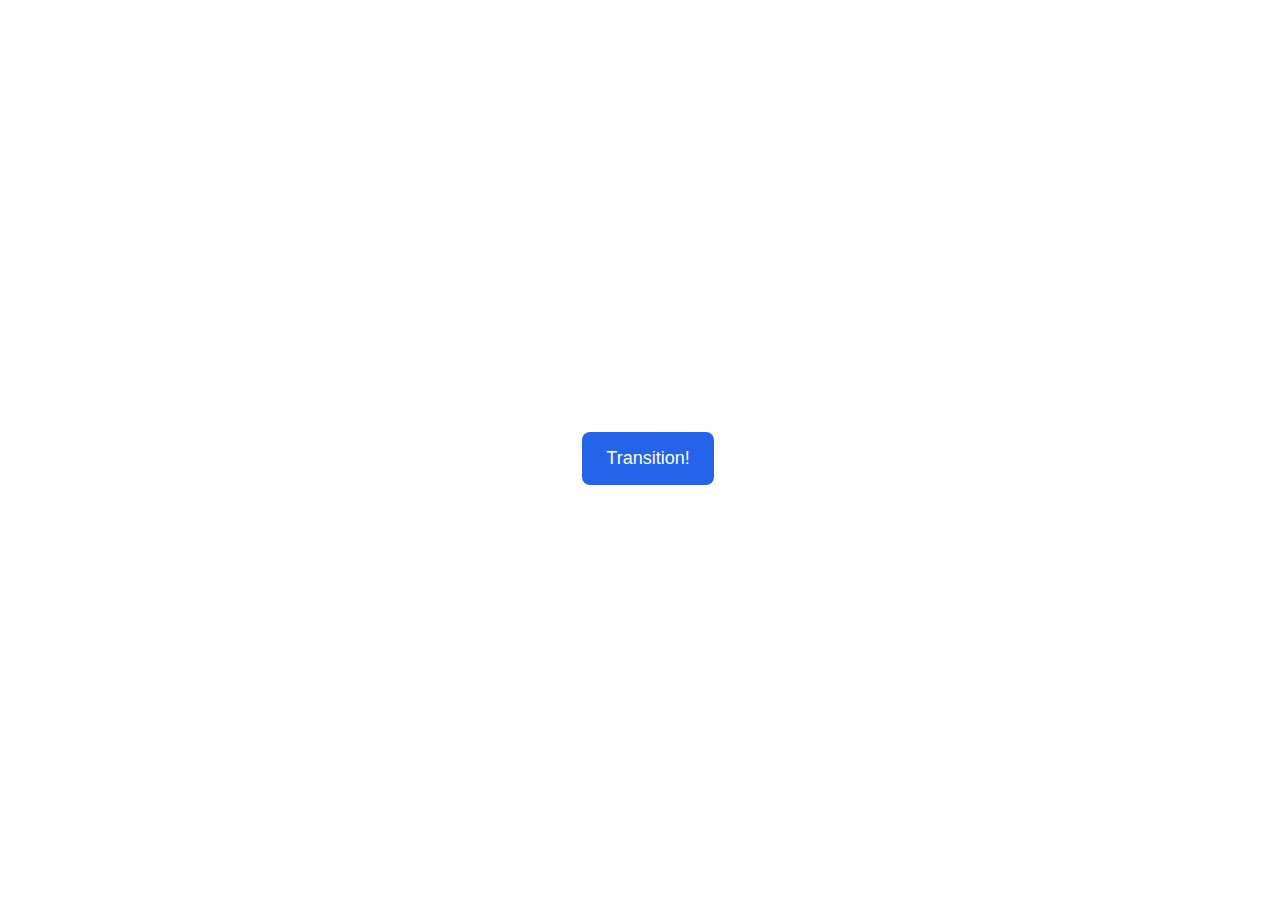
<file: animation/01-button-hover/index.html>
<!DOCTYPE html>
<html lang="en">
  <head>
    <meta charset="UTF-8" />
    <meta http-equiv="X-UA-Compatible" content="IE=edge" />
    <meta name="viewport" content="width=device-width, initial-scale=1.0" />
    <title>Button Hover</title>
    <link rel="stylesheet" href="style.css" />
  </head>
  <body>
    <div id="transition-container">
      <button>Transition!</button>
    </div>
  </body>
</html>
</file>
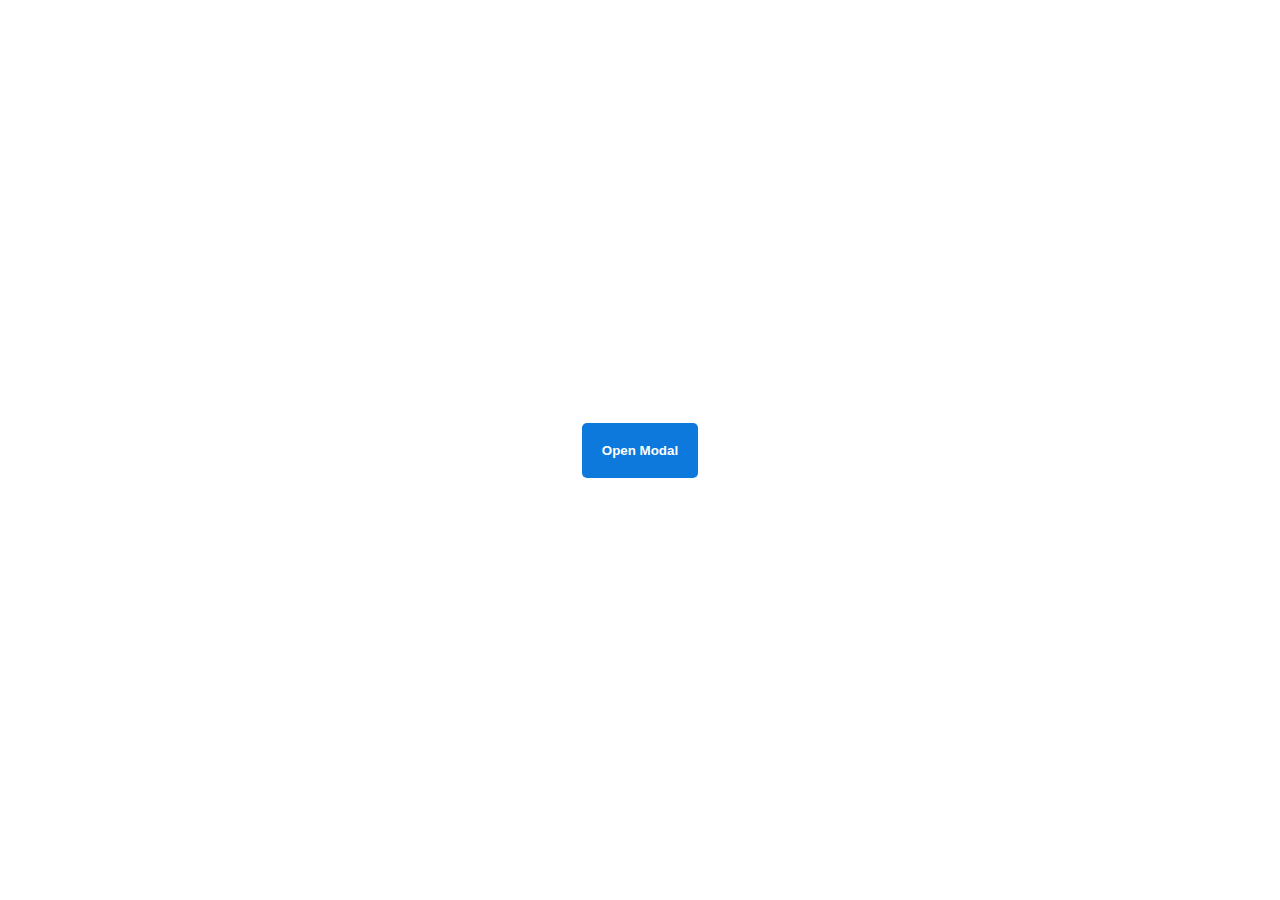
<file: animation/02-pop-up/index.html>
<!DOCTYPE html>
<html lang="en">
  <head>
    <meta charset="UTF-8" />
    <meta http-equiv="X-UA-Compatible" content="IE=edge" />
    <meta name="viewport" content="width=device-width, initial-scale=1.0" />
    <title>Popup</title>
    <link rel="stylesheet" href="style.css" />
  </head>
  <body>
    <div class="backdrop"></div>
    <div class="popup-modal">
      <h1>Look at me!</h1>
      <p>I'm a pop up dialog!</p>
      <button id="close-modal">Close Modal</button>
    </div>
    <div class="button-container">
      <button id="trigger-modal">Open Modal</button>
    </div>
    <script src="script.js"></script>
  </body>
</html>
</file>
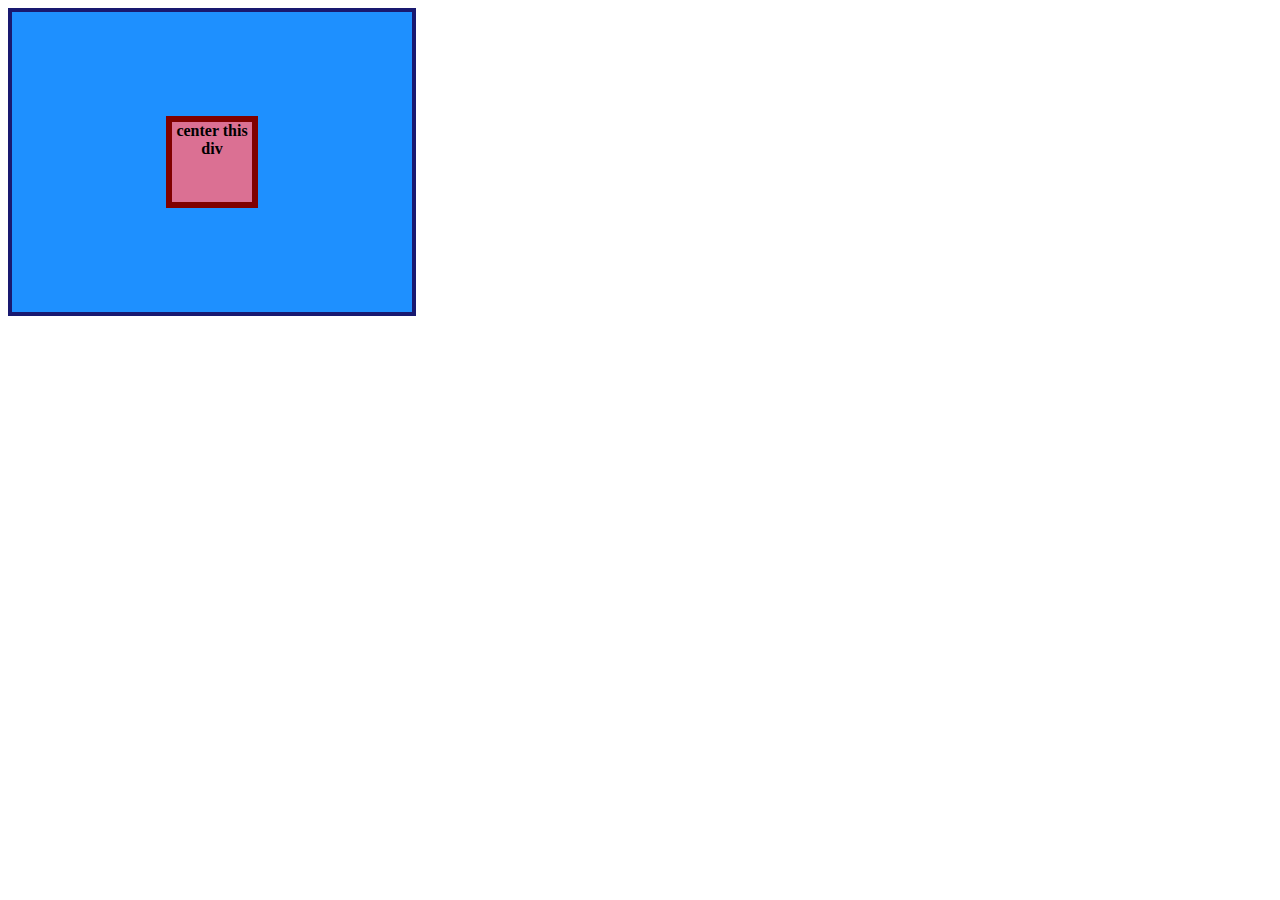
<file: flex/01-flex-center/index.html>
<!DOCTYPE html>
<html lang="en">
  <head>
    <meta charset="UTF-8">
    <meta http-equiv="X-UA-Compatible" content="IE=edge">
    <meta name="viewport" content="width=device-width, initial-scale=1.0">
    <title>CENTER THIS DIV</title>
    <link rel="stylesheet" href="style.css">
  </head>
  <body>
    <div class="container">
      <div class="box">center this div</div>
    </div>
  </body>
</html>
</file>
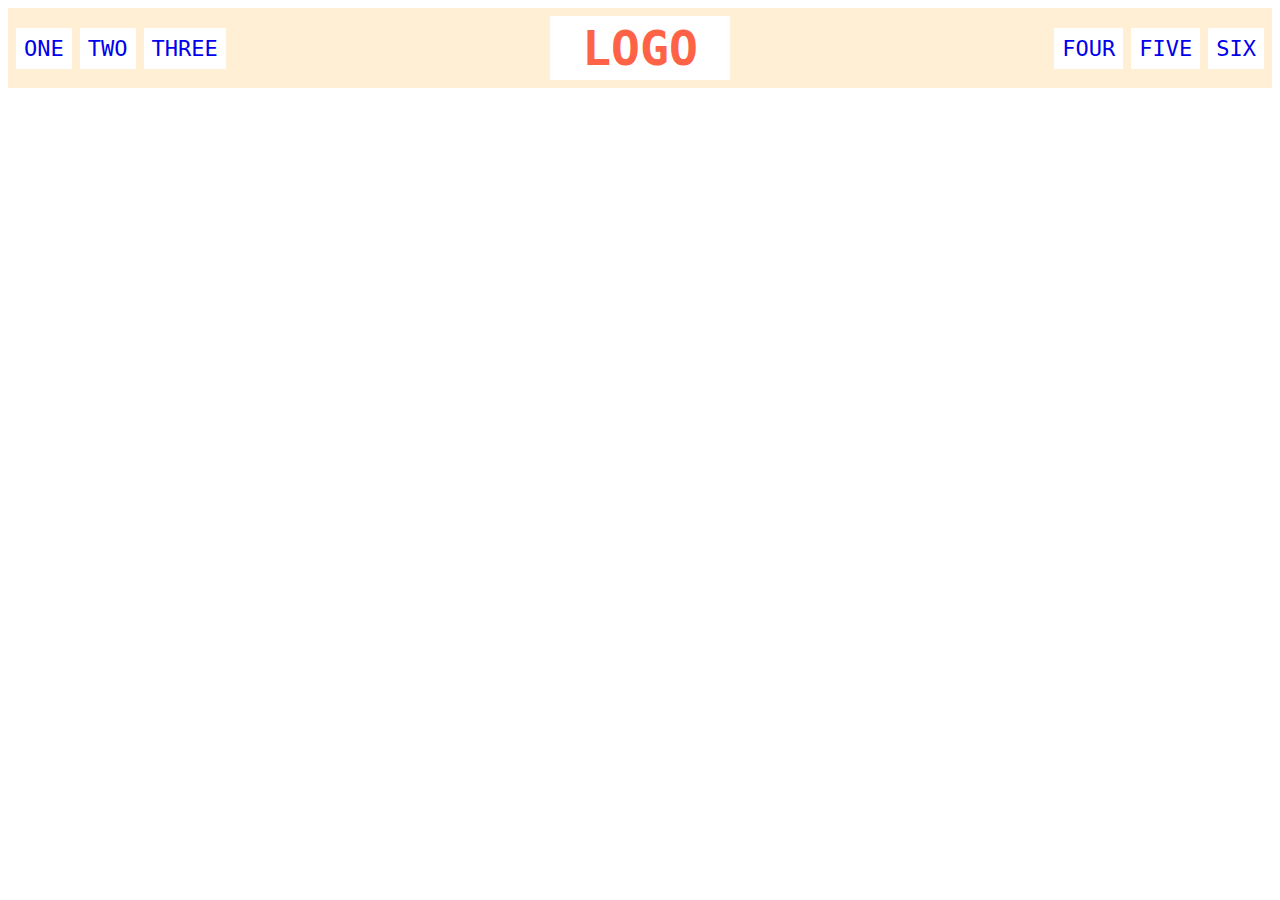
<file: flex/02-flex-header/index.html>
<!DOCTYPE html>
<html lang="en">
  <head>
    <meta charset="UTF-8">
    <meta http-equiv="X-UA-Compatible" content="IE=edge">
    <meta name="viewport" content="width=device-width, initial-scale=1.0">
    <title>Flex Header</title>
    <link rel="stylesheet" href="style.css">
  </head>
  <body>
    <div class="header">
      <div class="left-links">
        <ul>
          <li><a href="#">ONE</a></li>
          <li><a href="#">TWO</a></li>
          <li><a href="#">THREE</a></li>
        </ul>
      </div>
      <div class="logo">LOGO</div>
      <div class="right-links">
        <ul>
          <li><a href="#">FOUR</a></li>
          <li><a href="#">FIVE</a></li>
          <li><a href="#">SIX</a></li>
        </ul>
      </div>
    </div>
  </body>
</html>
</file>
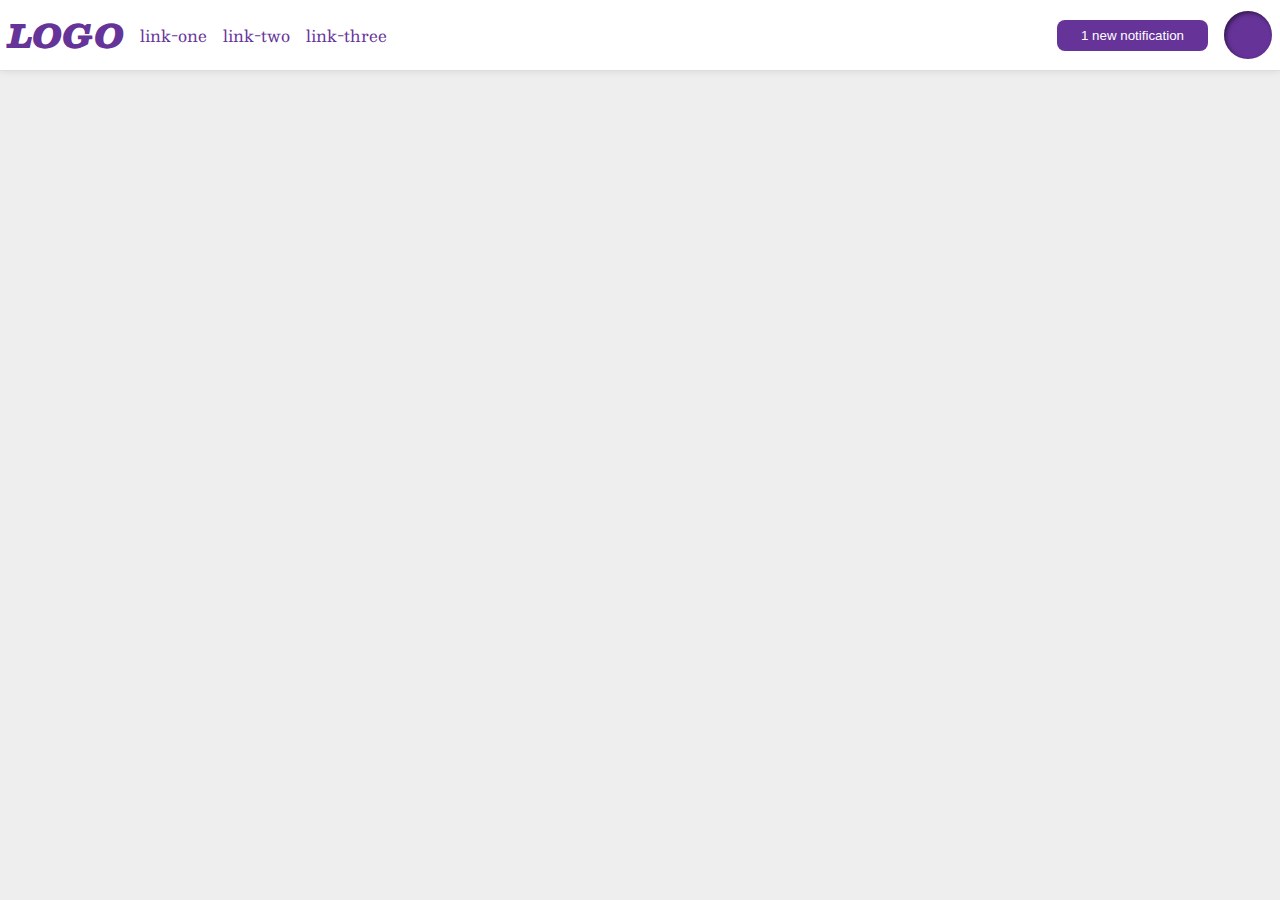
<file: flex/03-flex-header-2/index.html>
<!DOCTYPE html>
<html lang="en">
  <head>
    <meta charset="UTF-8">
    <meta http-equiv="X-UA-Compatible" content="IE=edge">
    <meta name="viewport" content="width=device-width, initial-scale=1.0">
    <title>Flex Header 2</title>
    <link rel="stylesheet" href="style.css">
  </head>
  <body>
    <div class="header">
      <div class="left-links">
        <div class="logo">
          LOGO
        </div>
        <ul class="links">
          <li><a href="google.com">link-one</a></li>
          <li><a href="google.com">link-two</a></li>
          <li><a href="google.com">link-three</a></li>
        </ul>
      </div>
      <div class="right-links">
        <button class="notifications">
          1 new notification
        </button>
        <div class="profile-image"></div>
      </div>
    </div>
  </body>
</html>
</file>
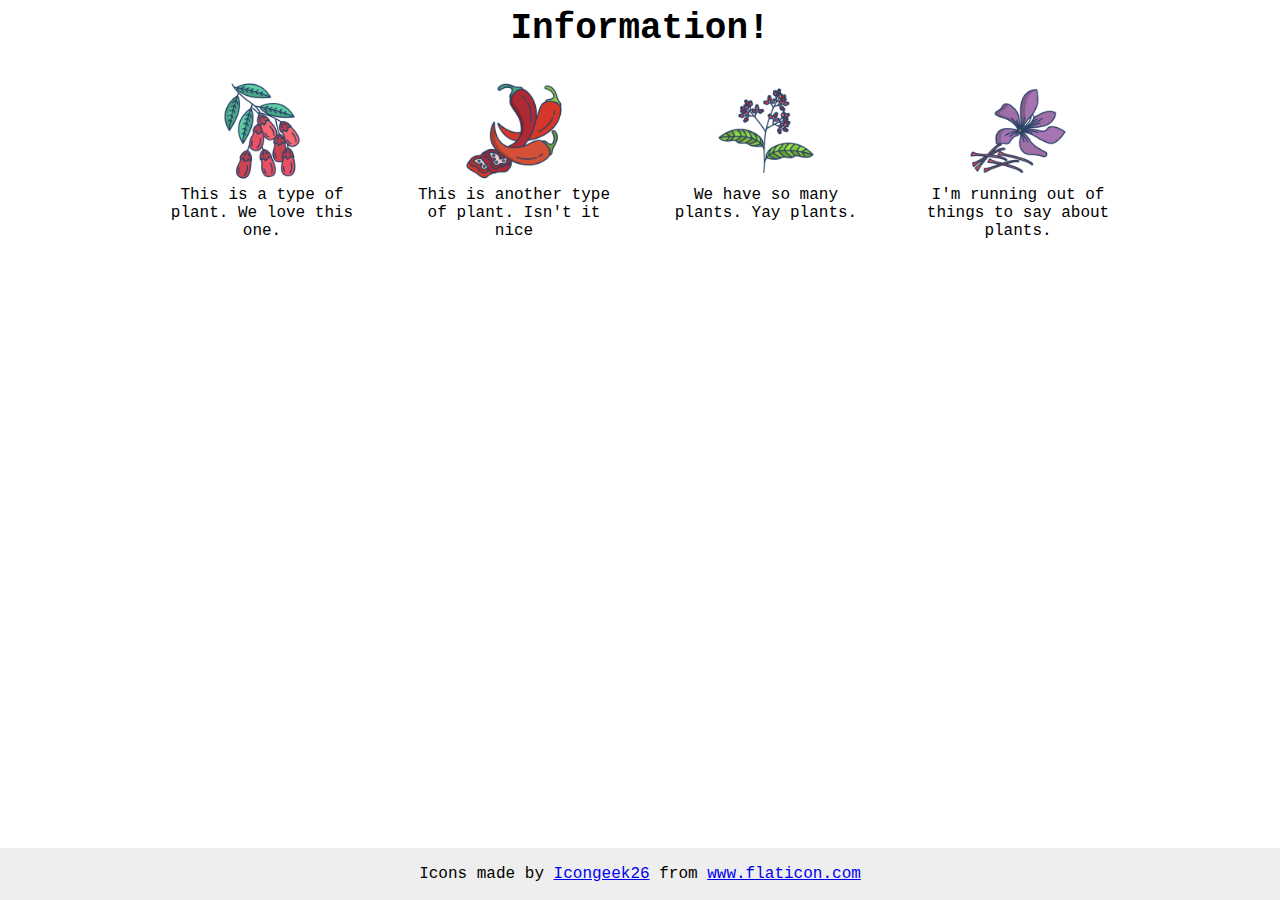
<file: flex/04-flex-information/index.html>
<!DOCTYPE html>
<html lang="en">
  <head>
    <meta charset="UTF-8" />
    <meta http-equiv="X-UA-Compatible" content="IE=edge" />
    <meta name="viewport" content="width=device-width, initial-scale=1.0" />
    <title>Information</title>
    <link rel="stylesheet" href="style.css" />
  </head>
  <body>
    <div class="title">Information!</div>
    <div class="plants">
      <div class="one">
        <img src="./images/barberry.png" alt="barberry" />
        <div class="text">This is a type of plant. We love this one.</div>
      </div>
      <div class="two">
        <img src="./images/chilli.png" alt="chili" />
        <div class="text">This is another type of plant. Isn't it nice</div>
      </div>
      <div class="three">
        <img src="./images/pepper.png" alt="pepper" />
        <div class="text">We have so many plants. Yay plants.</div>
      </div>
      <div class="four">
        <img src="./images/saffron.png" alt="saffron" />
        <div class="text">I'm running out of things to say about plants.</div>
      </div>
    </div>

    <!-- disregard this section, it's here to give attribution to the creator of these icons -->
    <div class="footer">
      <div>
        Icons made by
        <a href="https://www.flaticon.com/authors/icongeek26" title="Icongeek26"
          >Icongeek26</a
        >
        from
        <a href="https://www.flaticon.com/" title="Flaticon"
          >www.flaticon.com</a
        >
      </div>
    </div>
  </body>
</html>
</file>
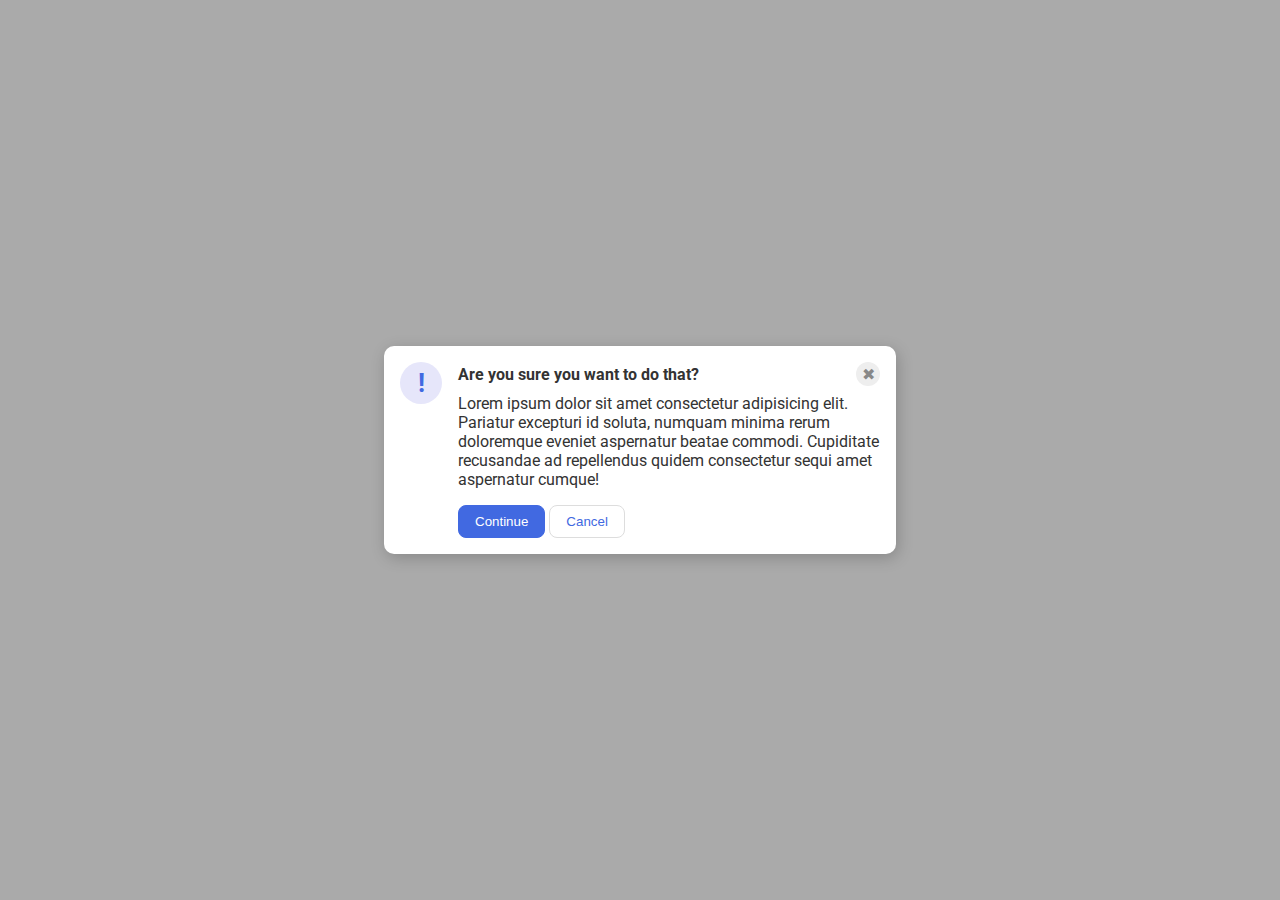
<file: flex/05-flex-modal/index.html>
<!DOCTYPE html>
<html lang="en">
  <head>
    <meta charset="UTF-8">
    <meta http-equiv="X-UA-Compatible" content="IE=edge">
    <meta name="viewport" content="width=device-width, initial-scale=1.0">
    <link rel="stylesheet" href="style.css">
    <title>Modal</title>
  </head>
  <body>
    <div class="modal">
      <div class="icon">!</div>
      <div class="group">
      <div class="header">Are you sure you want to do that?
        <div class="close-button">✖</div>
      </div>
      <div class="text">Lorem ipsum dolor sit amet consectetur adipisicing elit. Pariatur excepturi id soluta, numquam minima rerum doloremque eveniet aspernatur beatae commodi. Cupiditate recusandae ad repellendus quidem consectetur sequi amet aspernatur cumque!</div>
      <div class="CC">
        <button class="continue">Continue</button>
        <button class="cancel">Cancel</button>
      </div>
    </div>
    </div>
  </body>
</html>
</file>
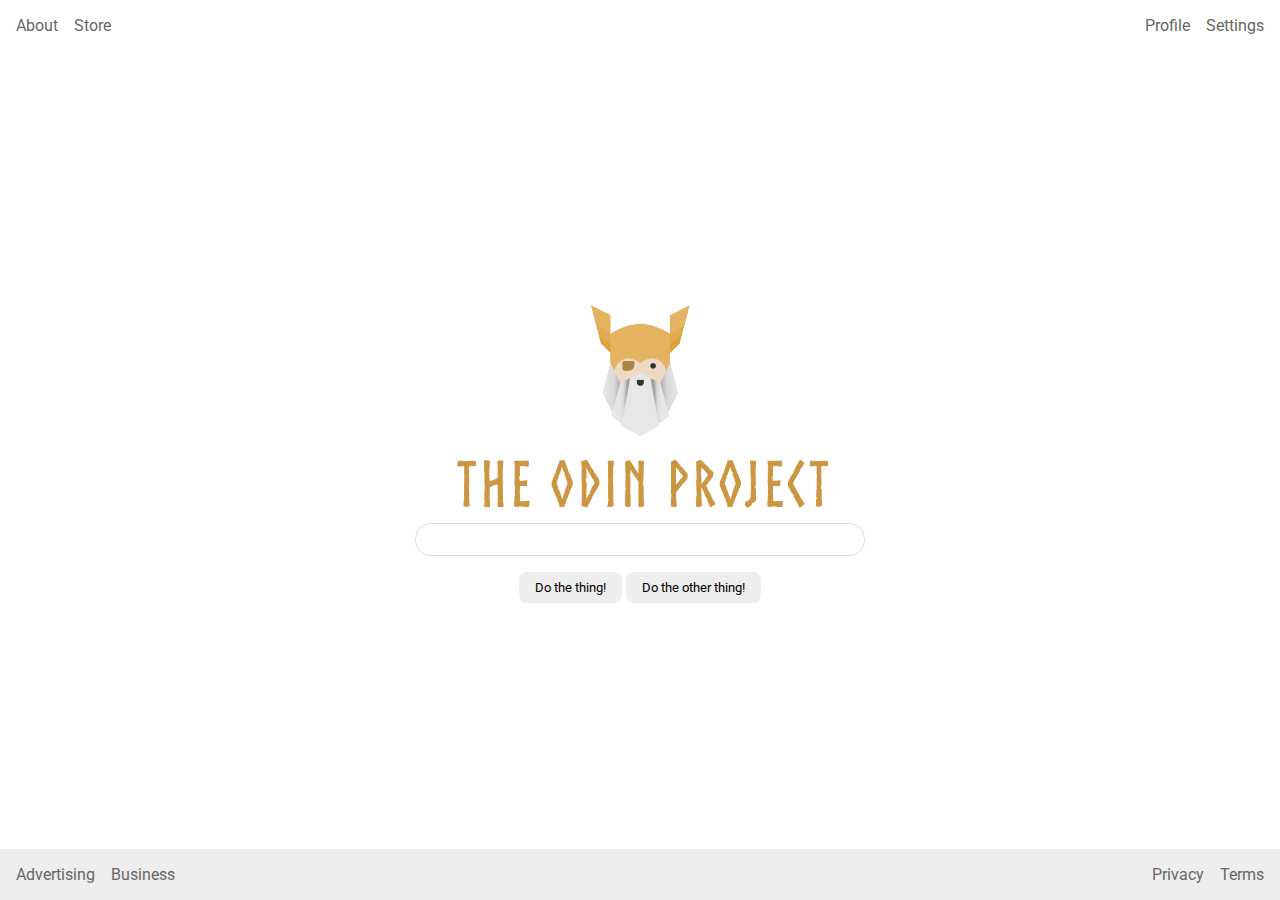
<file: flex/06-flex-layout/index.html>
<!DOCTYPE html>
<html lang="en">
  <head>
    <meta charset="UTF-8" />
    <meta http-equiv="X-UA-Compatible" content="IE=edge" />
    <meta name="viewport" content="width=device-width, initial-scale=1.0" />
    <title>LAYOUT</title>
    <link rel="stylesheet" href="./style.css" />
  </head>
  <body>
    <div class="header">
      <ul class="left-links">
        <li><a href="#">About</a></li>
        <li><a href="#">Store</a></li>
      </ul>
      <ul class="right-links">
        <li><a href="#">Profile</a></li>
        <li><a href="#">Settings</a></li>
      </ul>
    </div>
    <div class="content">
      <img src="./logo.png" alt="" />
      <div class="input">
        <input type="text" />
      </div>
      <div class="buttons">
        <button>Do the thing!</button>
        <button>Do the other thing!</button>
      </div>
    </div>
    <div class="footer">
      <ul class="left-links">
        <li><a href="#">Advertising</a></li>
        <li><a href="#">Business</a></li>
      </ul>
      <ul class="right-links">
        <li><a href="#">Privacy</a></li>
        <li><a href="#">Terms</a></li>
      </ul>
    </div>
  </body>
</html>
</file>
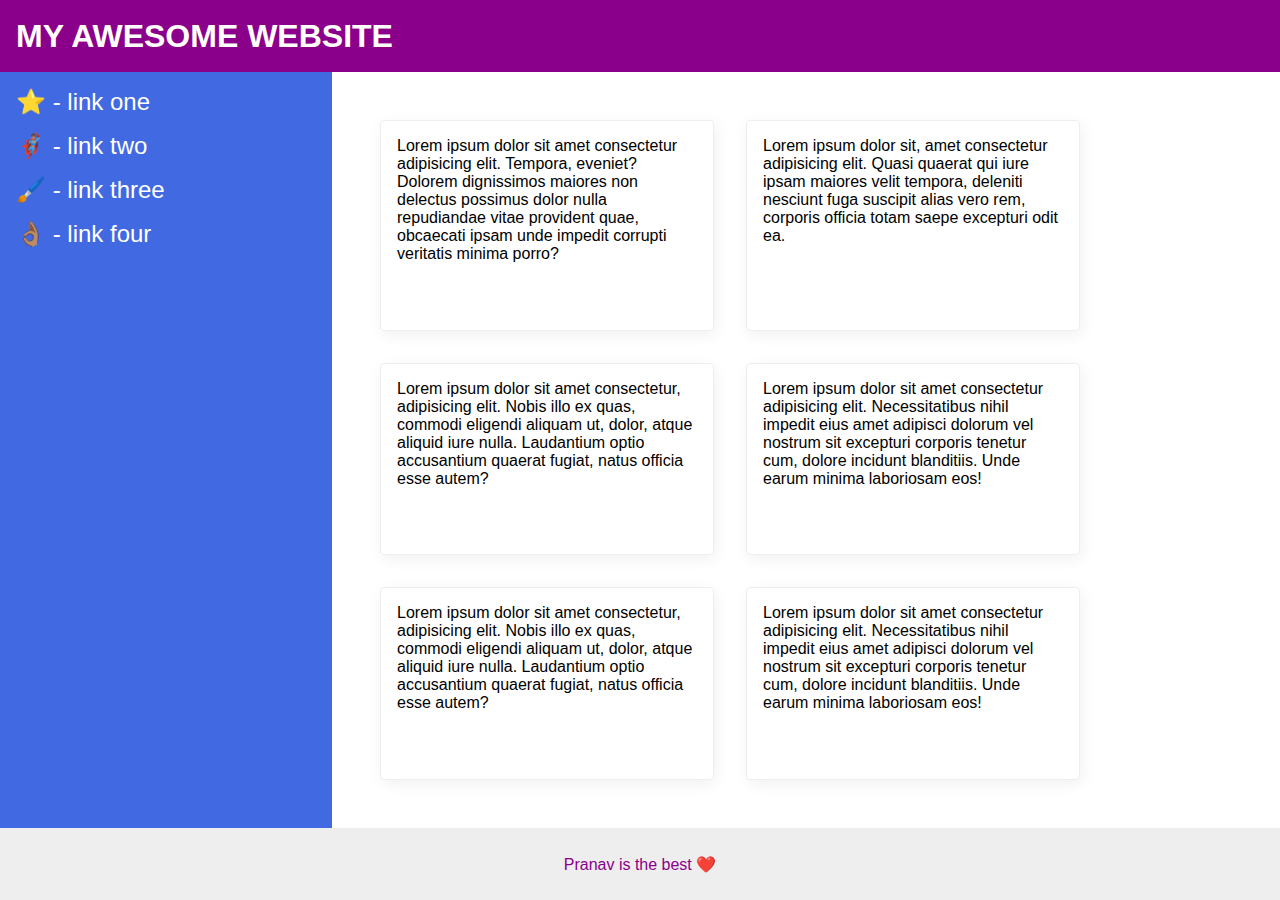
<file: flex/07-flex-layout-2/index.html>
<!DOCTYPE html>
<html lang="en">
  <head>
    <meta charset="UTF-8">
    <meta http-equiv="X-UA-Compatible" content="IE=edge">
    <meta name="viewport" content="width=device-width, initial-scale=1.0">
    <title>The Holy Grail</title>
    <link rel="stylesheet" href="style.css">
  </head>
  <body>
    <div class="header">
      MY AWESOME WEBSITE
    </div>
    <div class="body">
      <div class="sidebar">
        <ul>
          <li><a href="#">⭐ - link one</a></li>
          <li><a href="#">🦸🏽‍♂️ - link two</a></li>
          <li><a href="#">🖌️ - link three</a></li>
          <li><a href="#">👌🏽 - link four</a></li>
        </ul>
      </div>
      <div class="container">
        <div class="card">Lorem ipsum dolor sit amet consectetur adipisicing elit. Tempora, eveniet? Dolorem dignissimos maiores non delectus possimus dolor nulla repudiandae vitae provident quae, obcaecati ipsam unde impedit corrupti veritatis minima porro?</div>
        <div class="card">Lorem ipsum dolor sit, amet consectetur adipisicing elit. Quasi quaerat qui iure ipsam maiores velit tempora, deleniti nesciunt fuga suscipit alias vero rem, corporis officia totam saepe excepturi odit ea.</div>
        <div class="card">Lorem ipsum dolor sit amet consectetur, adipisicing elit. Nobis illo ex quas, commodi eligendi aliquam ut, dolor, atque aliquid iure nulla. Laudantium optio accusantium quaerat fugiat, natus officia esse autem?</div>
        <div class="card">Lorem ipsum dolor sit amet consectetur adipisicing elit. Necessitatibus nihil impedit eius amet adipisci dolorum vel nostrum sit excepturi corporis tenetur cum, dolore incidunt blanditiis. Unde earum minima laboriosam eos!</div>
        <div class="card">Lorem ipsum dolor sit amet consectetur, adipisicing elit. Nobis illo ex quas, commodi eligendi aliquam ut, dolor, atque aliquid iure nulla. Laudantium optio accusantium quaerat fugiat, natus officia esse autem?</div>
        <div class="card">Lorem ipsum dolor sit amet consectetur adipisicing elit. Necessitatibus nihil impedit eius amet adipisci dolorum vel nostrum sit excepturi corporis tenetur cum, dolore incidunt blanditiis. Unde earum minima laboriosam eos!</div>
      </div>
    </div>
    
    <div class="footer">
      Pranav is the best ❤️
    </div>
  </body>
</html>
</file>
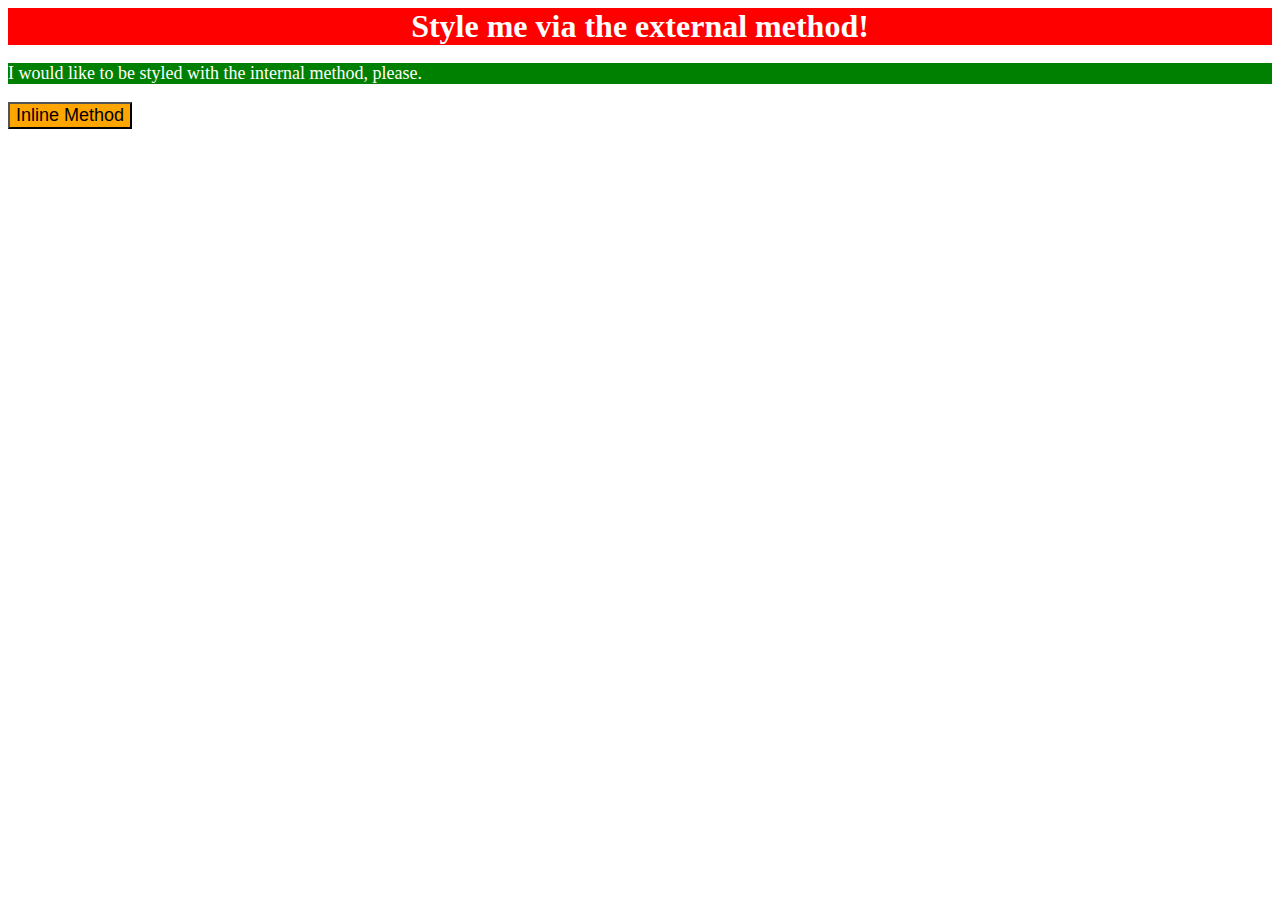
<file: foundations/01-css-methods/index.html>
<!DOCTYPE html>
<html lang="en">
  <head>
    <meta charset="UTF-8">
    <meta http-equiv="X-UA-Compatible" content="IE=edge">
    <meta name="viewport" content="width=device-width, initial-scale=1.0">
    <title>Methods for Adding CSS</title>
    <link rel="stylesheet" href="styles.css">
    <style>
        p{
          color: white;
          background-color: green;
          font-size: 18px;
        }
    </style>
  </head>
  <body>
    <div>Style me via the external method!</div>
    <p>I would like to be styled with the internal method, please.</p>
    <button style="background-color:orange; font-size: 18px;">Inline Method</button>
  </body>
</html>
</file>
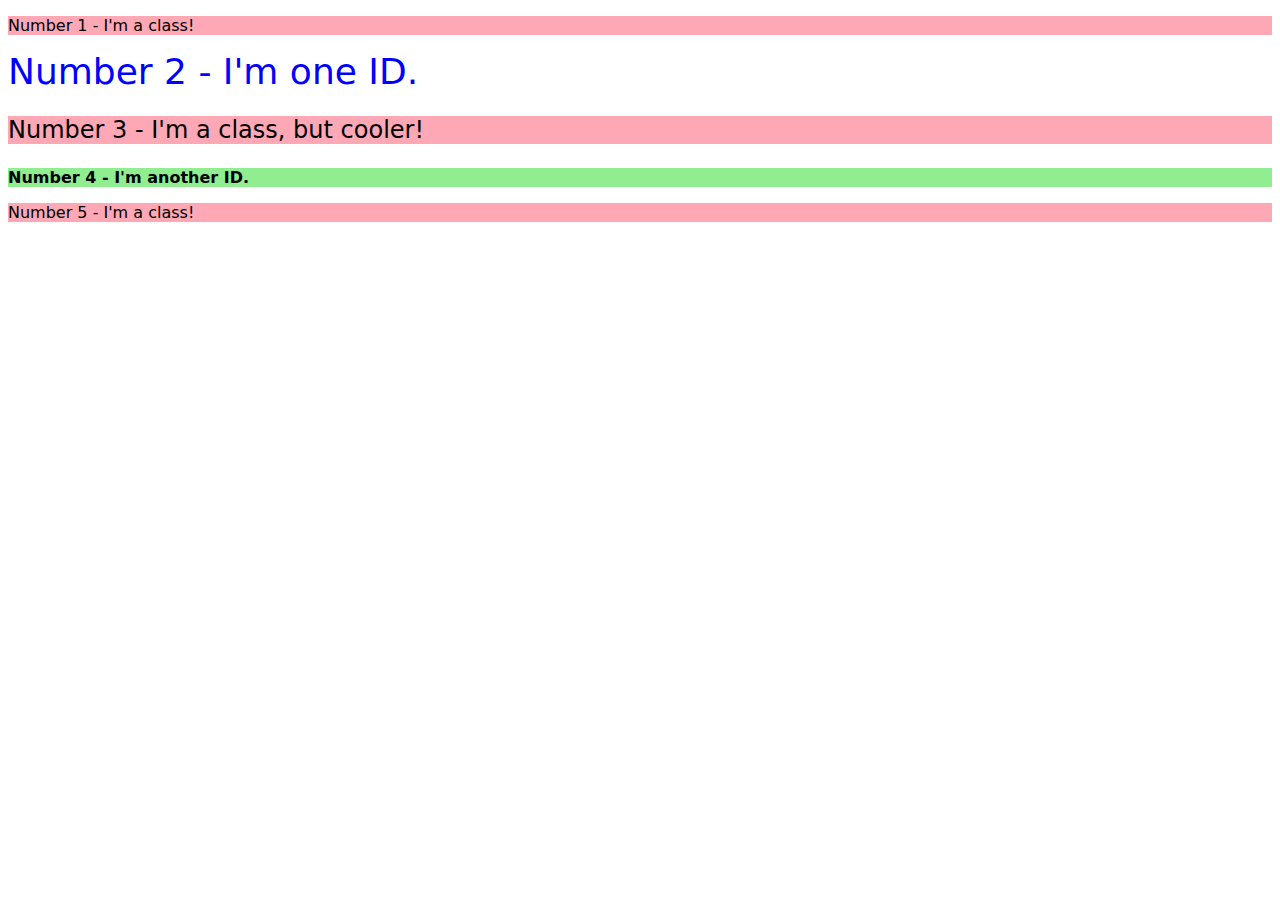
<file: foundations/02-class-id-selectors/index.html>
<!DOCTYPE html>
<html lang="en">
  <head>
    <meta charset="UTF-8">
    <meta http-equiv="X-UA-Compatible" content="IE=edge">
    <meta name="viewport" content="width=device-width, initial-scale=1.0">
    <title>Class and ID Selectors</title>
    <link rel="stylesheet" href="style.css">
  </head>
  <body>
    <p class="odd one">Number 1 - I'm a class!</p>
    <div id="second">Number 2 - I'm one ID.</div>
    <p class="odd two">Number 3 - I'm a class, but cooler!</p>
    <div id="fourth">Number 4 - I'm another ID.</div>
    <p class="odd three">Number 5 - I'm a class!</p>
  </body>
</html>
</file>
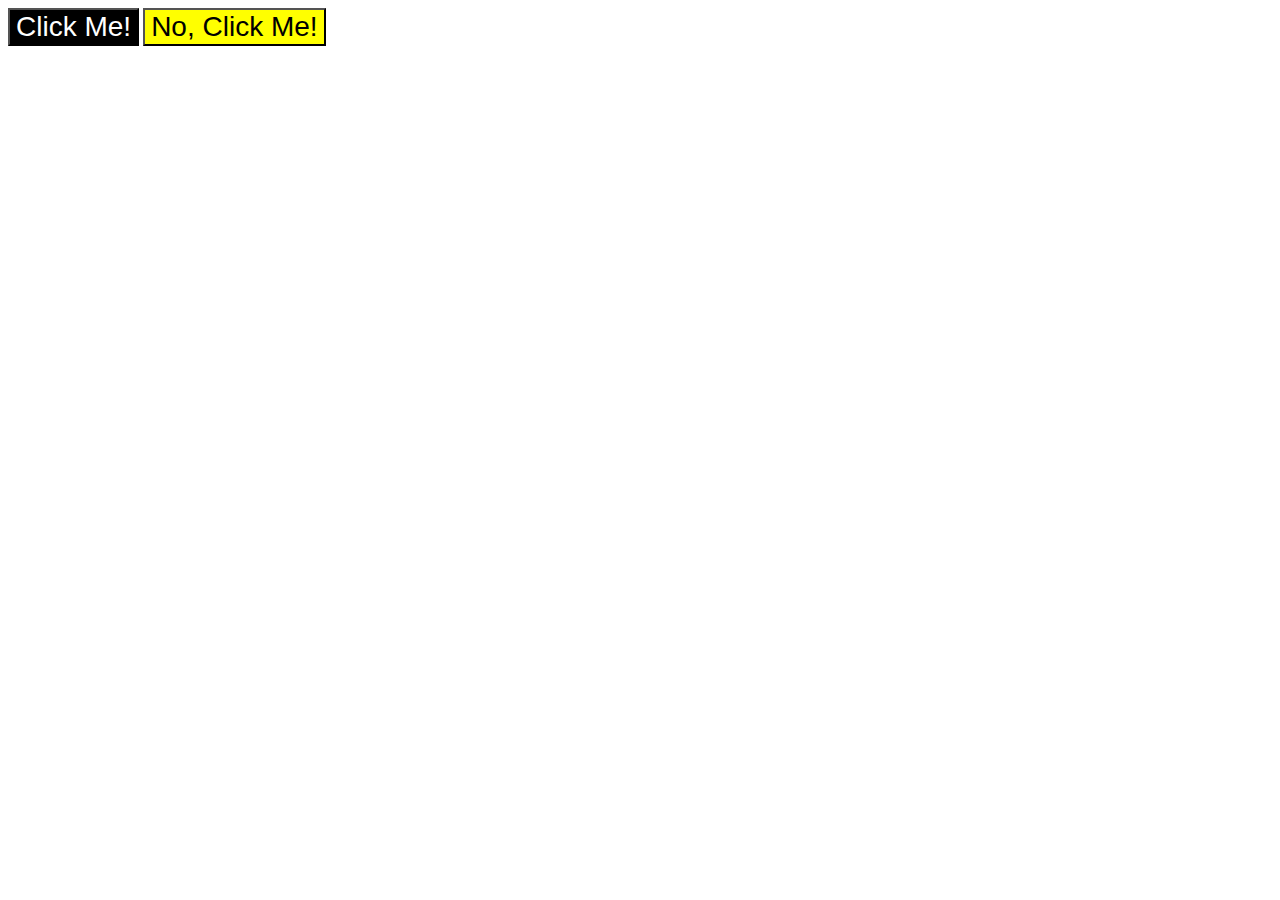
<file: foundations/03-grouping-selectors/index.html>
<!DOCTYPE html>
<html lang="en">
  <head>
    <meta charset="UTF-8">
    <meta http-equiv="X-UA-Compatible" content="IE=edge">
    <meta name="viewport" content="width=device-width, initial-scale=1.0">
    <title>Grouping Selectors</title>
    <link rel="stylesheet" href="style.css">
  </head>
  <body>
    <button class="btn click-me">Click Me!</button>
    <button class="btn no-click-me">No, Click Me!</button>
  </body>
</html>
</file>
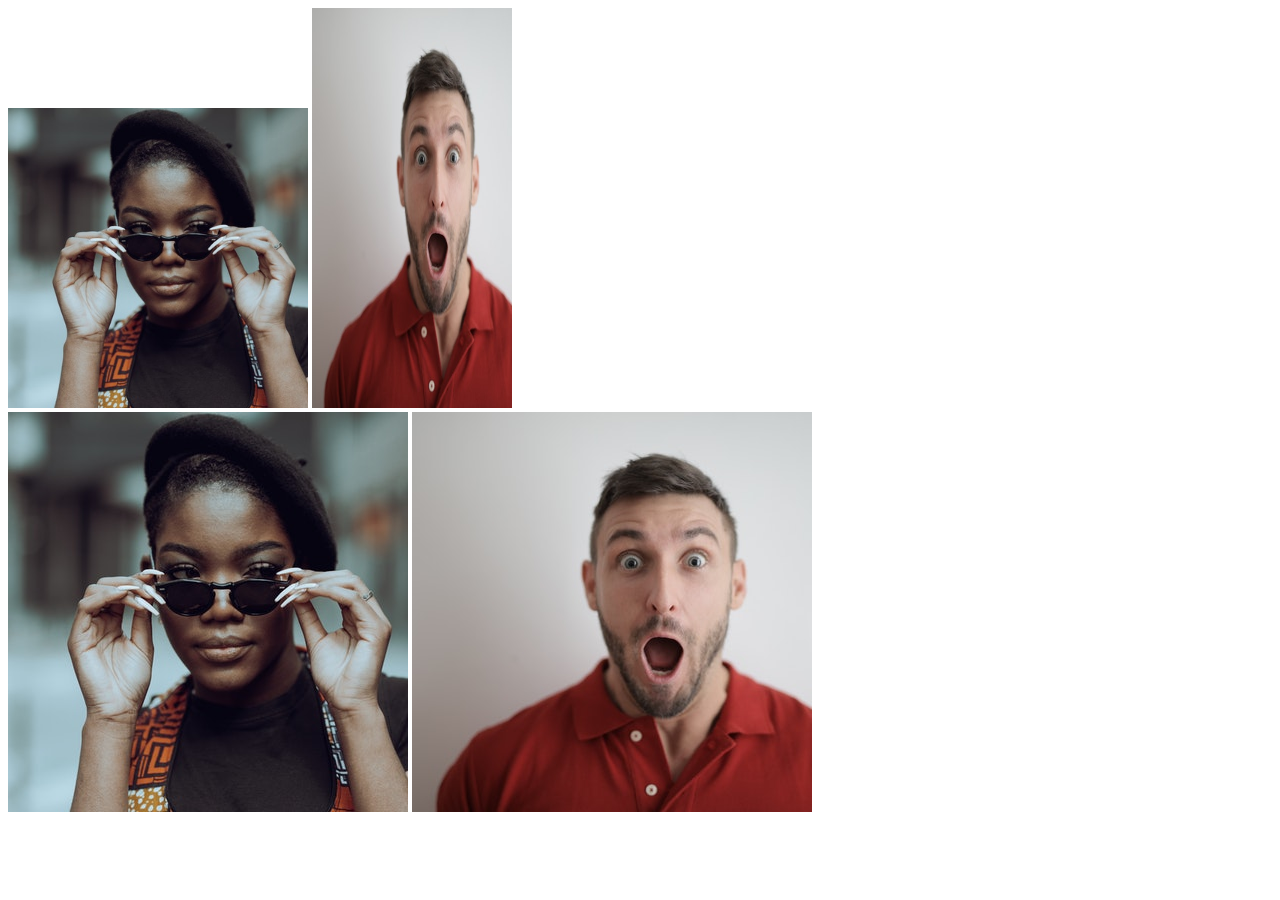
<file: foundations/04-chaining-selectors/index.html>
<!DOCTYPE html>
<html lang="en">
  <head>
    <meta charset="UTF-8">
    <meta http-equiv="X-UA-Compatible" content="IE=edge">
    <meta name="viewport" content="width=device-width, initial-scale=1.0">
    <title>Chaining Selectors</title>
    <link rel="stylesheet" href="style.css">
  </head>
  <body>
    <!-- Use the classes BELOW this line -->
    <div>
      <img class="avatar proportioned" src="./pexels-katho-mutodo-8434791.jpg" alt="">
      <img class="avatar distorted" src="./pexels-andrea-piacquadio-3777931.jpg" alt="">
    </div>
    <!-- Use the classes ABOVE this line -->
    <div>
      <img class="original proportioned" src="./pexels-katho-mutodo-8434791.jpg" alt="">
      <img class="original distorted" src="./pexels-andrea-piacquadio-3777931.jpg" alt="">
    </div>
  </body>
</html>
</file>
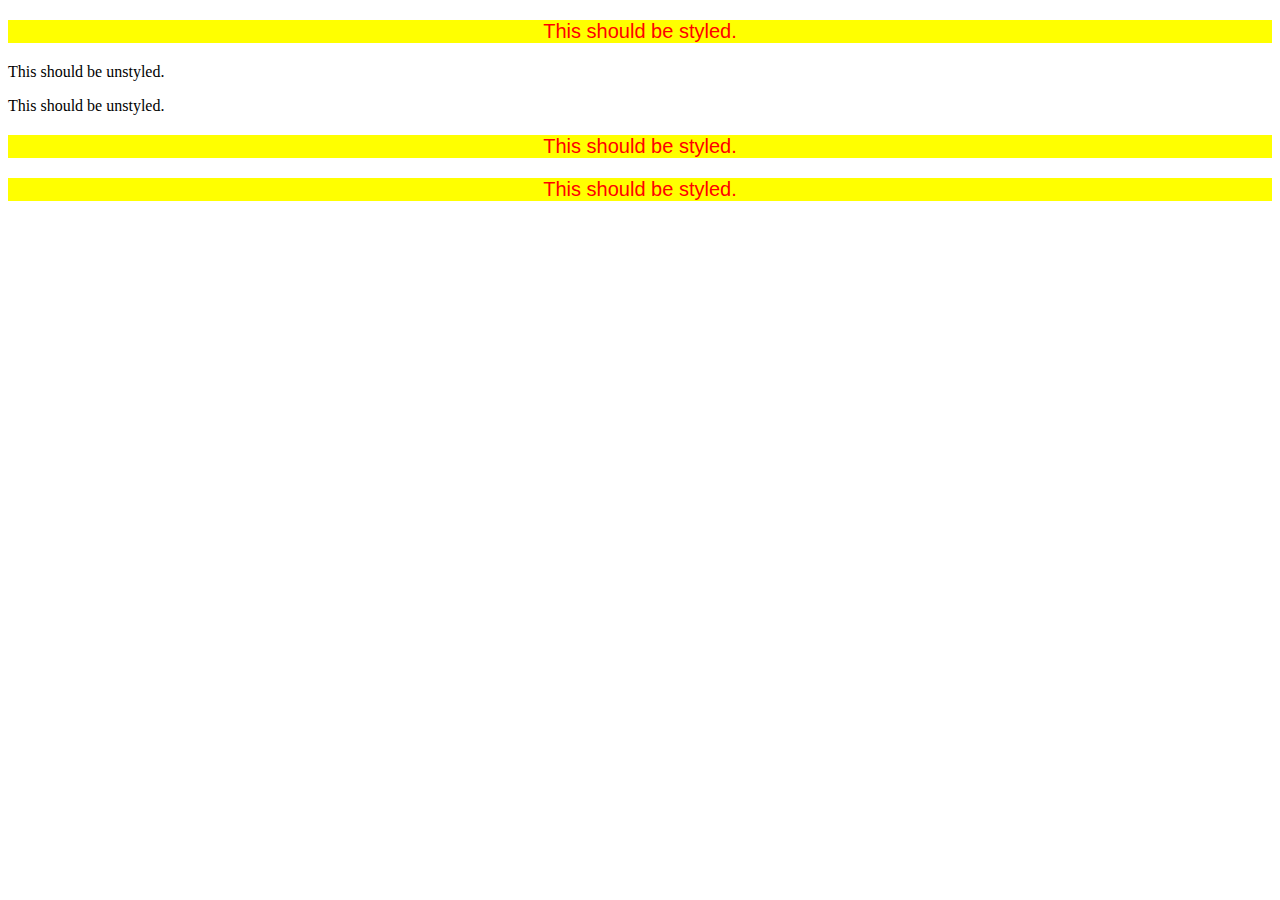
<file: foundations/05-descendant-combinator/index.html>
<!DOCTYPE html>
<html lang="en">
  <head>
    <meta charset="UTF-8">
    <meta http-equiv="X-UA-Compatible" content="IE=edge">
    <meta name="viewport" content="width=device-width, initial-scale=1.0">
    <title>Descendant Combinator</title>
    <link rel="stylesheet" href="style.css">
  </head>
  <body>
    <div class="container">
      <p class="text">This should be styled.</p>
    </div>
    <p class="text">This should be unstyled.</p>
    <p class="text">This should be unstyled.</p>
    <div class="container">
      <p class="text">This should be styled.</p>
      <p class="text">This should be styled.</p>
    </div>
  </body>
</html>
</file>
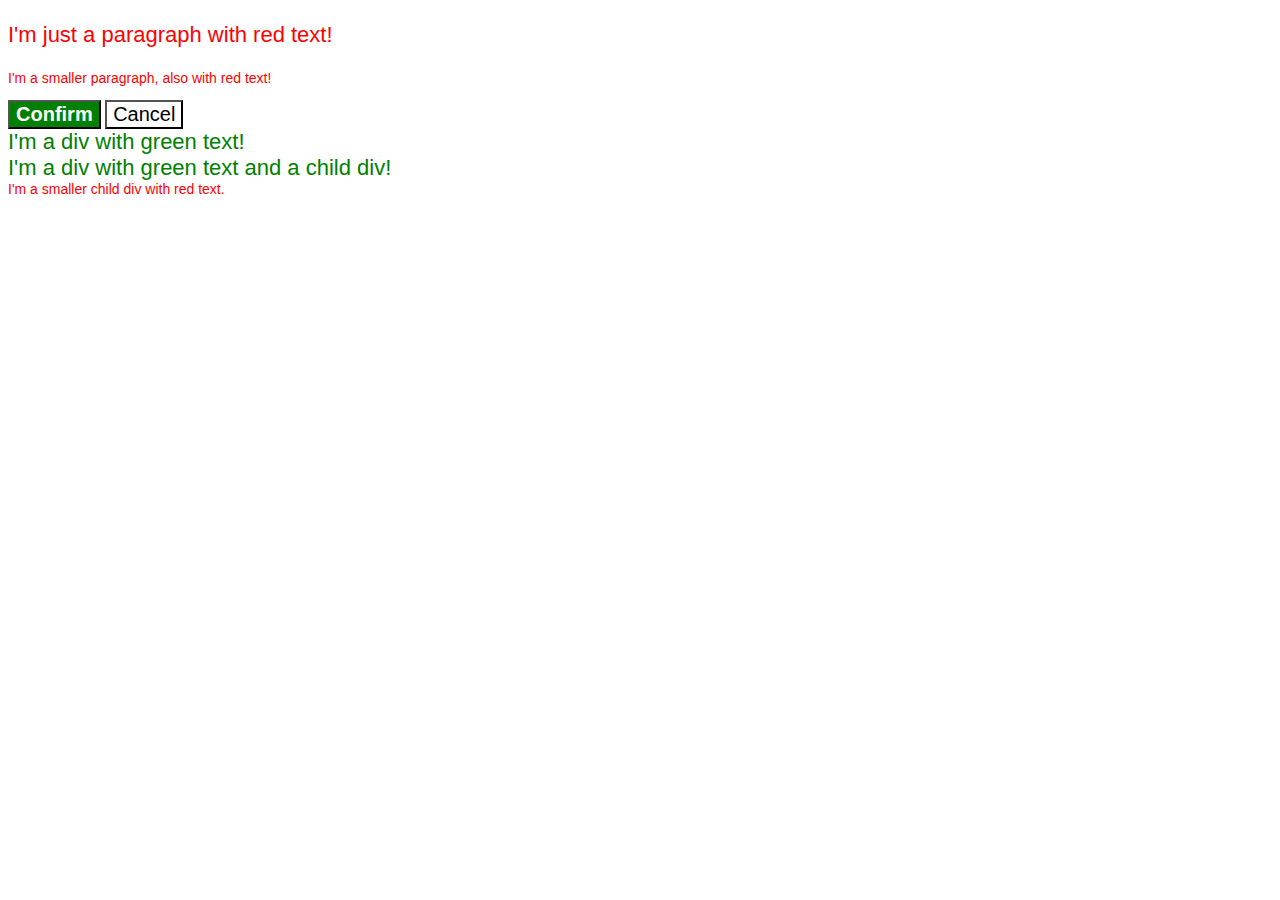
<file: foundations/06-cascade-fix/index.html>
<!DOCTYPE html>
<html lang="en">
  <head>
    <meta charset="UTF-8">
    <meta http-equiv="X-UA-Compatible" content="IE=edge">
    <meta name="viewport" content="width=device-width, initial-scale=1.0">
    <title>Fix the Cascade</title>
    <link rel="stylesheet" href="style.css">
  </head>
  <body>
    <p class="para">I'm just a paragraph with red text!</p>
    <p class="para small-para">I'm a smaller paragraph, also with red text!</p>

    <button id="confirm-button" class="button confirm">Confirm</button>
    <button id="cancel-button" class="button cancel">Cancel</button>

    <div class="text">I'm a div with green text!</div>
    <div class="text">I'm a div with green text and a child div!
      <div class="text child">I'm a smaller child div with red text.</div>
    </div>
  </body>
</html>
</file>
<file: animation/01-button-hover/style.css>
#transition-container {
  width: 100vw;
  height: 100vh;
  display: flex;
  flex-direction: column;
  justify-content: center;
  align-items: center;
  font-family: Arial, sans-serif;
}

button {
  border-radius: 8px;
  border: none;
  background-color: #2563eb;
  color: white;
  font-size: 18px;
  padding: 16px 24px;
  text-align: center;
}
</file>
<file: animation/02-pop-up/style.css>
* {
  padding: 0;
  margin: 0;
}

body {
  overflow: hidden;
}

.button-container {
  width: 100vw;
  height: 100vh;
  background-color: #ffffff;
  opacity: 100%;
  display: flex;
  align-items: center;
  justify-content: center;
}

button {
  padding: 20px;
  color: #ffffff;
  background-color: #0e79dd;
  border: none;
  border-radius: 5px;
  font-weight: 600;
}

.popup-modal {
  padding: 32px 64px;
  background-color: white;
  border: 1px solid black;
  border-radius: 10px;
  position: fixed;
  top: 50%;
  left: 50%;
  transform-origin: center;
  transform: translate(-50%, -50%);
  pointer-events: none;
  opacity: 0%;
  text-align: center;
}
.popup-modal p {
  margin-bottom: 24px
}

.backdrop {
  pointer-events: none;
  position: fixed;
  inset: 0;
  background: #000;
  opacity: 0%;
}

.popup-modal.show {
  opacity: 100%;
  pointer-events: all;
}

.backdrop.show {
  opacity: 30%;
}
</file>
<file: flex/01-flex-center/style.css>
.container {
  background: dodgerblue;
  border: 4px solid midnightblue;
  width: 400px;
  height: 300px;
  display: flex;
  justify-content: center;
  align-items: center;
}

.box {
  background: palevioletred;
  font-weight: bold;
  text-align: center;
  border: 6px solid maroon;
  width: 80px;
  height: 80px;
}
</file>
<file: flex/02-flex-header/style.css>
.header  {
  font-family: monospace;
  background: papayawhip;
  display: flex;
  justify-content: space-between;
  align-items: center;
}

.logo {
  font-size: 48px;
  font-weight: 900;
  color: tomato;
  background: white;
  padding: 4px 32px;
}
ul {
  display: flex;
  margin: 0;
  padding: 0;
  gap: 8px;
  list-style-type: none;
}
a {
  font-size: 22px;
  background: white;
  padding: 8px;
  /* this removes the line under the links */
  text-decoration: none;
}

.header {
  padding: 8px;
  align-items: center;
  display: flex;
  justify-content: space-between;
}
</file>
<file: flex/03-flex-header-2/style.css>
/* this is some magical font-importing.  
you'll learn about it later. */
@import url('https://fonts.googleapis.com/css2?family=Besley:ital,wght@0,400;1,900&display=swap');

body {
  margin: 0;
  background: #eee;
  font-family: Besley, serif;
}

.header {
  background: white;
  border-bottom: 1px solid #ddd;
  box-shadow: 0 0 8px rgba(0,0,0,.1);
}

.profile-image {
  background: rebeccapurple;
  box-shadow: inset 2px 2px 4px rgba(0,0,0,.5);
  border-radius: 50%;
  width: 48px;
  height: 48px;
}

.logo {
  color: rebeccapurple;
  font-size: 32px;
  font-weight: 900;
  font-style: italic;

}

button {
  border: none;
  border-radius: 8px;
  background: rebeccapurple;
  color: white;
  padding: 8px 24px;
}

a {
  /* this removes the line under our links */
  text-decoration: none;
  color: rebeccapurple;
}

ul {
  list-style-type: none;
  display: flex;
  margin: 12px;
  padding: 0;
}


.header{
  display: flex;
  justify-content: space-between;
  padding: 8px;
}

ul{
  display: flex;
  margin: 0;
  padding: 0;
  gap: 16px;
}

.left-links, .right-links {
  display: flex;
  align-items: center;
  gap: 16px;
}
</file>
<file: flex/04-flex-information/style.css>
body {
  font-family: 'Courier New', Courier, monospace;
}

img {
  width: 100px;
  height: 100px;
}

.title {
  font-size: 36px;
  font-weight: 900;
}

/* do not edit this footer */
.footer {
  position: fixed;
  bottom: 0;
  left: 0;
  right: 0;
  height: 52px;
  display: flex;
  align-items: center;
  justify-content: center;
  background: #eee;
}


/* My try */

body{
  text-align: center;
}
.title{
  margin-bottom: 32px;
}
.plants{
  display: flex;
  justify-content: center;
  gap: 52px;
}

.one,.two,.three,.four{
  max-width: 200px;
}
</file>
<file: flex/05-flex-modal/style.css>
@import url('https://fonts.googleapis.com/css2?family=Roboto:wght@400;700&display=swap');

html, body {
  height: 100%;
}

body {
  font-family: Roboto, sans-serif;
  margin: 0;
  background: #aaa;
  color: #333;
  /* I'll give you this one for free lol */
  display: flex;
  align-items: center;
  justify-content: center;
}

.modal {
  background: white;
  width: 480px;
  border-radius: 10px;
  box-shadow: 2px 4px 16px rgba(0,0,0,.2);
}

.icon {
  color: royalblue;
  font-size: 26px;
  font-weight: 700;
  background: lavender;
  width: 42px;
  height: 42px;
  border-radius: 50%;
  display: flex;
  align-items: center;
  justify-content: center;
}

.close-button {
  background: #eee;
  border-radius: 50%;
  color: #888;
  font-weight: 400;
  font-size: 16px;
  height: 24px;
  width: 24px;
  display: flex;
  align-items: center;
  justify-content: center;
}

button {
  padding: 8px 16px;
  border-radius: 8px;
}

button.continue {
  background: royalblue;
  border: 1px solid royalblue;
  color: white;
}

button.cancel {
  background: white;
  border: 1px solid #ddd;
  color: royalblue;
}


.modal{
  display: flex;
  gap: 16px;
  padding: 16px;
}

.header{
  display: flex;
  align-items: center;
  justify-content: space-between;
  font-weight: 700;
  font-size: 18;
  margin-bottom: 8px;
}

.icon{
  flex-shrink: 0;
}

.text{
  margin-bottom: 16px;
}
</file>
<file: flex/06-flex-layout/style.css>
@import url('https://fonts.googleapis.com/css2?family=Roboto:wght@400;700&display=swap');

body {
  height: 100vh;
  margin: 0;
  overflow: hidden;
  font-family: Roboto, sans-serif;
  display:flex;
  flex-direction: column;
}

img {
  width: 600px;
}

button {
  font-family: Roboto, sans-serif;
  border: none;
  border-radius: 8px;
  background: #eee;
}

input {
  border: 1px solid #ddd;
  border-radius: 16px;
  padding: 8px 24px;
  width: 400px;
  margin-bottom: 16px;
}


button{
  padding: 8px 16px;
}

.content{
  flex: 1;
  display: flex;
  flex-direction: column;
  align-items: center;
  justify-content: center;
}

a{
  text-decoration: none;
  color: #666;
}

.footer,.header{
  display: flex;
  justify-content: space-between;
  padding: 16px;
}
.footer{
  background-color: #eeeeee;
}
ul{
  list-style-type: none;
  display: flex;
  margin: 0;
  padding: 0;
  gap: 16px;
}
</file>
<file: flex/07-flex-layout-2/style.css>
body {
  font-family: -apple-system, BlinkMacSystemFont, 'Segoe UI', Roboto, Oxygen, Ubuntu, Cantarell, 'Open Sans', 'Helvetica Neue', sans-serif;
  margin: 0;
  min-height: 100vh;
}

.header {
  height: 72px;
  background: darkmagenta;
  color: white;
}

.footer {
  height: 72px;
  background: #eee;
  color: darkmagenta;
}

.sidebar {
  width: 300px;
  background: royalblue;
}

.card {
  border: 1px solid #eee;
  box-shadow: 2px 4px 16px rgba(0,0,0,.06);
  border-radius: 4px;
}


body {
  display: flex;
  flex-direction: column;
}

.header {
  display: flex;
  align-items: center;
  padding: 0 16px;
  font-size: 32px;
  font-weight: 900;
}

.body {
  flex: 1;
  display: flex;
}

.sidebar {
  flex-shrink: 0;
  padding: 16px;
}

ul {
  list-style-type: none;
  margin: 0;
  padding: 0;
}

li {
  margin-bottom: 16px;
}

a {
  color: white;
  text-decoration: none;
  font-size: 24px;
}

.container {
  padding: 32px;
  display: flex;
  flex-wrap: wrap;
}

.card {
  padding: 16px;
  margin: 16px;
  width: 300px;
}

.footer {
  display: flex;
  align-items: center;
  justify-content: center;
}
</file>
<file: foundations/01-css-methods/styles.css>
div{
    color: white;
    background-color: red;
    font-size: 32px;
    text-align: center;
    font-weight: bold;
}
</file>
<file: foundations/02-class-id-selectors/style.css>
.odd{
    background-color: #FFA8B5;
}
body{
    font-family: 'DejaVu Sans', sans-serif;
}
#second{
    font-size: 36px;
    color: blue;
}
#fourth{
    font-weight: bold;
    background-color: lightgreen;
}
.odd.two{
    font-size: 24px;
}
</file>
<file: foundations/03-grouping-selectors/style.css>
.btn.no-click-me{
    background-color: yellow;
}
.btn.click-me{
    color: white;
    background-color: black;
}
.no-click-me,.click-me{
    font-size: 28px;
    font-family:  Helvetica, 'Times New Roman', sans-serif;
}
</file>
<file: foundations/04-chaining-selectors/style.css>
.avatar.proportioned{
    width: 300px;
    height: auto;
}
.avatar.distorted{
    width: 200px;
    height: 400px;
}
</file>
<file: foundations/05-descendant-combinator/style.css>
div p{
    background-color: yellow;
    color: red;
    font-size: 20px;
    text-align: center;
    font-family: sans-serif;
}
</file>
<file: foundations/06-cascade-fix/style.css>
.para,.small-para {
  color: hsl(0, 100%, 50%);
}

.para.small-para {
  font-size: 14px;
}

.para {
  font-size: 22px;
}

.button.confirm {
  background: green;
  color: white;
  font-weight: bold;
} 

.button {
  background-color: rgb(255, 255, 255);
  font-size: 20px;
}
body{
  font-family: sans-serif;
}
.text.child {
  color: hsl(0, 100%, 50%);
  font-size: 14px;
}

div.text {
  color: green;
  font-size: 22px;
}
</file>
